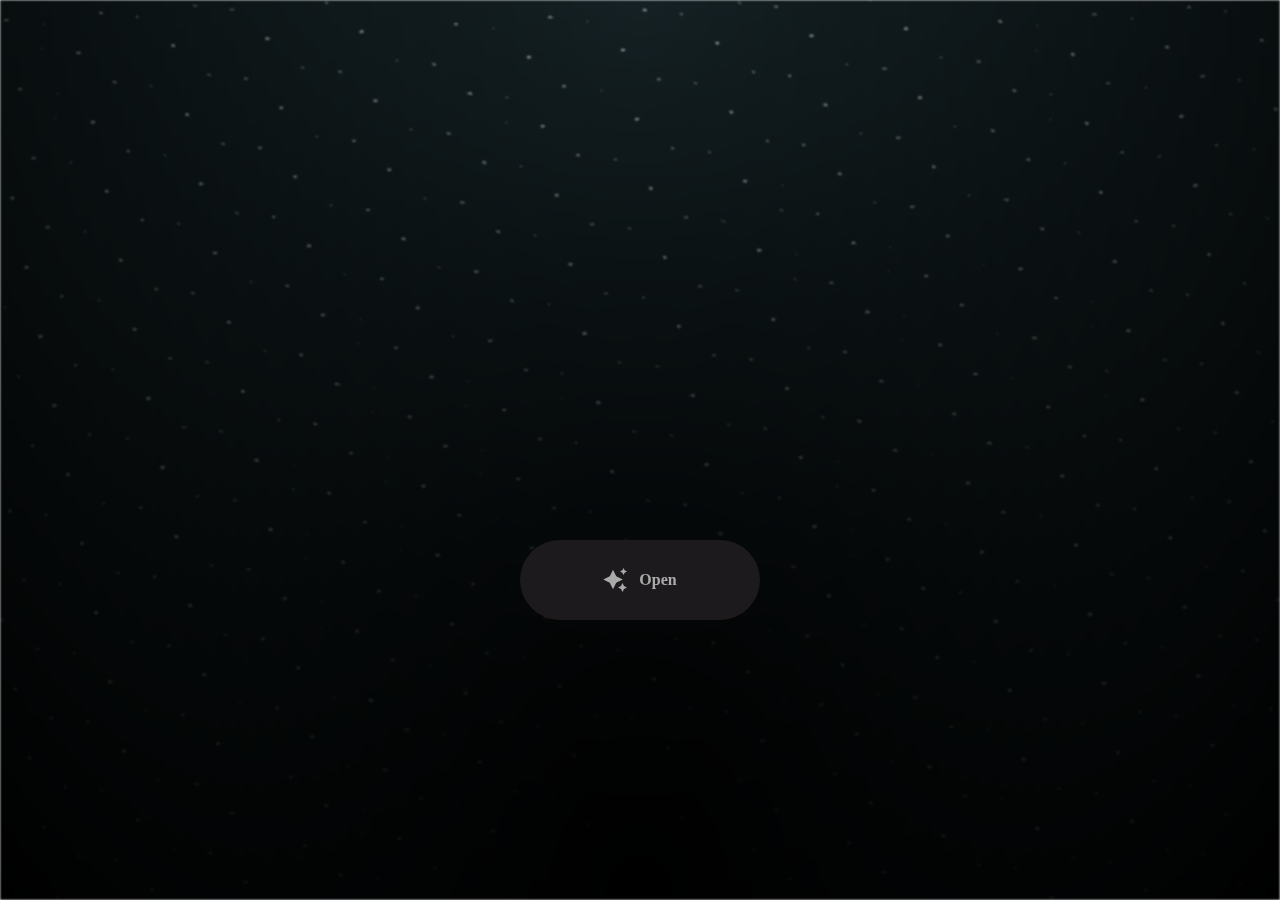
<file: index.html>
<html lang="en">

<head>
  <meta charset="UTF-8">
  <meta name="viewport" content="width=device-width, initial-scale=1.0">
  <link rel="shortcut icon" href="images/gift.png" type="image/x-icon">
  <link rel="stylesheet" href="index.css">

  <!-- Document Title -->
  <title>I Have Something</title>
</head>

<body>
  <!-- Background -->
  <div class="night"></div>

  <!-- Title -->
  <h1 class="title"></h1>

  <!-- Button -->
  <div style="position: absolute; top: 60vh; width: 100%; display: flex; justify-content: center;">
    <a href="flower.html" class="btn">
      <svg height="24" width="24" fill="#FFFFFF" viewBox="0 0 24 24" data-name="Layer 1" id="Layer_1" class="sparkle">
        <path
          d="M10,21.236,6.755,14.745.264,11.5,6.755,8.255,10,1.764l3.245,6.491L19.736,11.5l-6.491,3.245ZM18,21l1.5,3L21,21l3-1.5L21,18l-1.5-3L18,18l-3,1.5ZM19.333,4.667,20.5,7l1.167-2.333L24,3.5,21.667,2.333,20.5,0,19.333,2.333,17,3.5Z">
        </path>
      </svg>

      <span class="text">Open</span>
    </a>
  </div>

  <script src="index.js"></script>
</body>

</html>
</file>
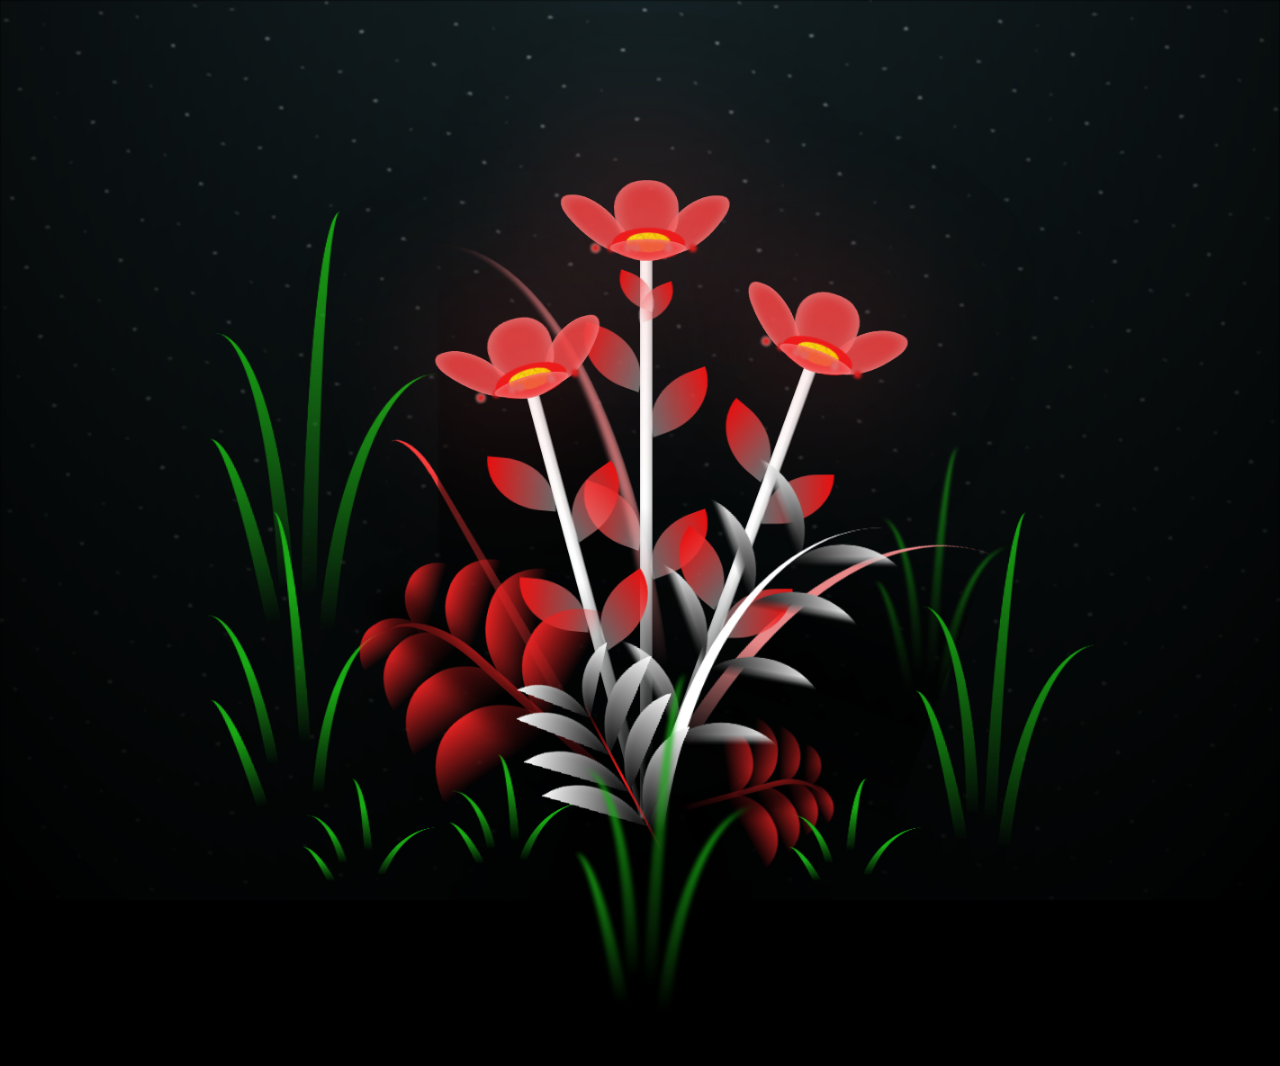
<file: flower.html>
<!DOCTYPE html>
<html lang="en">

<head>
  <meta charset="UTF-8">
  <meta http-equiv="X-UA-Compatible" content="IE=edge">
  <meta name="viewport" content="width=device-width, initial-scale=1.0">
  <link rel="shortcut icon" href="images/gift.png" type="image/x-icon">
  <link rel="stylesheet" href="style.css">

  <!-- Document Title -->
  <title>Be Nhi</title>
</head>

<body class="not-loaded">
  <!-- Background -->
  <div class="night"></div>

  <!-- Flower -->
  <div class="flowers">
    <div class="flower flower--1">
      <div class="flower__leafs flower__leafs--1">
        <div class="flower__leaf flower__leaf--1"></div>
        <div class="flower__leaf flower__leaf--2"></div>
        <div class="flower__leaf flower__leaf--3"></div>
        <div class="flower__leaf flower__leaf--4"></div>
        <div class="flower__white-circle"></div>

        <div class="flower__light flower__light--1"></div>
        <div class="flower__light flower__light--2"></div>
        <div class="flower__light flower__light--3"></div>
        <div class="flower__light flower__light--4"></div>
        <div class="flower__light flower__light--5"></div>
        <div class="flower__light flower__light--6"></div>
        <div class="flower__light flower__light--7"></div>
        <div class="flower__light flower__light--8"></div>

      </div>
      <div class="flower__line">
        <div class="flower__line__leaf flower__line__leaf--1"></div>
        <div class="flower__line__leaf flower__line__leaf--2"></div>
        <div class="flower__line__leaf flower__line__leaf--3"></div>
        <div class="flower__line__leaf flower__line__leaf--4"></div>
        <div class="flower__line__leaf flower__line__leaf--5"></div>
        <div class="flower__line__leaf flower__line__leaf--6"></div>
      </div>
    </div>

    <div class="flower flower--2">
      <div class="flower__leafs flower__leafs--2">
        <div class="flower__leaf flower__leaf--1"></div>
        <div class="flower__leaf flower__leaf--2"></div>
        <div class="flower__leaf flower__leaf--3"></div>
        <div class="flower__leaf flower__leaf--4"></div>
        <div class="flower__white-circle"></div>

        <div class="flower__light flower__light--1"></div>
        <div class="flower__light flower__light--2"></div>
        <div class="flower__light flower__light--3"></div>
        <div class="flower__light flower__light--4"></div>
        <div class="flower__light flower__light--5"></div>
        <div class="flower__light flower__light--6"></div>
        <div class="flower__light flower__light--7"></div>
        <div class="flower__light flower__light--8"></div>

      </div>
      <div class="flower__line">
        <div class="flower__line__leaf flower__line__leaf--1"></div>
        <div class="flower__line__leaf flower__line__leaf--2"></div>
        <div class="flower__line__leaf flower__line__leaf--3"></div>
        <div class="flower__line__leaf flower__line__leaf--4"></div>
      </div>
    </div>

    <div class="flower flower--3">
      <div class="flower__leafs flower__leafs--3">
        <div class="flower__leaf flower__leaf--1"></div>
        <div class="flower__leaf flower__leaf--2"></div>
        <div class="flower__leaf flower__leaf--3"></div>
        <div class="flower__leaf flower__leaf--4"></div>
        <div class="flower__white-circle"></div>

        <div class="flower__light flower__light--1"></div>
        <div class="flower__light flower__light--2"></div>
        <div class="flower__light flower__light--3"></div>
        <div class="flower__light flower__light--4"></div>
        <div class="flower__light flower__light--5"></div>
        <div class="flower__light flower__light--6"></div>
        <div class="flower__light flower__light--7"></div>
        <div class="flower__light flower__light--8"></div>

      </div>
      <div class="flower__line">
        <div class="flower__line__leaf flower__line__leaf--1"></div>
        <div class="flower__line__leaf flower__line__leaf--2"></div>
        <div class="flower__line__leaf flower__line__leaf--3"></div>
        <div class="flower__line__leaf flower__line__leaf--4"></div>
      </div>
    </div>

    <div class="grow-ans" style="--d:1.2s">
      <div class="flower__g-long">
        <div class="flower__g-long__top"></div>
        <div class="flower__g-long__bottom"></div>
      </div>
    </div>

    <div class="growing-grass">
      <div class="flower__grass flower__grass--1">
        <div class="flower__grass--top"></div>
        <div class="flower__grass--bottom"></div>
        <div class="flower__grass__leaf flower__grass__leaf--1"></div>
        <div class="flower__grass__leaf flower__grass__leaf--2"></div>
        <div class="flower__grass__leaf flower__grass__leaf--3"></div>
        <div class="flower__grass__leaf flower__grass__leaf--4"></div>
        <div class="flower__grass__leaf flower__grass__leaf--5"></div>
        <div class="flower__grass__leaf flower__grass__leaf--6"></div>
        <div class="flower__grass__leaf flower__grass__leaf--7"></div>
        <div class="flower__grass__leaf flower__grass__leaf--8"></div>
        <div class="flower__grass__overlay"></div>
      </div>
    </div>

    <div class="growing-grass">
      <div class="flower__grass flower__grass--2">
        <div class="flower__grass--top"></div>
        <div class="flower__grass--bottom"></div>
        <div class="flower__grass__leaf flower__grass__leaf--1"></div>
        <div class="flower__grass__leaf flower__grass__leaf--2"></div>
        <div class="flower__grass__leaf flower__grass__leaf--3"></div>
        <div class="flower__grass__leaf flower__grass__leaf--4"></div>
        <div class="flower__grass__leaf flower__grass__leaf--5"></div>
        <div class="flower__grass__leaf flower__grass__leaf--6"></div>
        <div class="flower__grass__leaf flower__grass__leaf--7"></div>
        <div class="flower__grass__leaf flower__grass__leaf--8"></div>
        <div class="flower__grass__overlay"></div>
      </div>
    </div>

    <div class="grow-ans" style="--d:2.4s">
      <div class="flower__g-right flower__g-right--1">
        <div class="leaf"></div>
      </div>
    </div>

    <div class="grow-ans" style="--d:2.8s">
      <div class="flower__g-right flower__g-right--2">
        <div class="leaf"></div>
      </div>
    </div>

    <div class="grow-ans" style="--d:2.8s">
      <div class="flower__g-front">
        <div class="flower__g-front__leaf-wrapper flower__g-front__leaf-wrapper--1">
          <div class="flower__g-front__leaf"></div>
        </div>
        <div class="flower__g-front__leaf-wrapper flower__g-front__leaf-wrapper--2">
          <div class="flower__g-front__leaf"></div>
        </div>
        <div class="flower__g-front__leaf-wrapper flower__g-front__leaf-wrapper--3">
          <div class="flower__g-front__leaf"></div>
        </div>
        <div class="flower__g-front__leaf-wrapper flower__g-front__leaf-wrapper--4">
          <div class="flower__g-front__leaf"></div>
        </div>
        <div class="flower__g-front__leaf-wrapper flower__g-front__leaf-wrapper--5">
          <div class="flower__g-front__leaf"></div>
        </div>
        <div class="flower__g-front__leaf-wrapper flower__g-front__leaf-wrapper--6">
          <div class="flower__g-front__leaf"></div>
        </div>
        <div class="flower__g-front__leaf-wrapper flower__g-front__leaf-wrapper--7">
          <div class="flower__g-front__leaf"></div>
        </div>
        <div class="flower__g-front__leaf-wrapper flower__g-front__leaf-wrapper--8">
          <div class="flower__g-front__leaf"></div>
        </div>
        <div class="flower__g-front__line"></div>
      </div>
    </div>

    <div class="grow-ans" style="--d:3.2s">
      <div class="flower__g-fr">
        <div class="leaf"></div>
        <div class="flower__g-fr__leaf flower__g-fr__leaf--1"></div>
        <div class="flower__g-fr__leaf flower__g-fr__leaf--2"></div>
        <div class="flower__g-fr__leaf flower__g-fr__leaf--3"></div>
        <div class="flower__g-fr__leaf flower__g-fr__leaf--4"></div>
        <div class="flower__g-fr__leaf flower__g-fr__leaf--5"></div>
        <div class="flower__g-fr__leaf flower__g-fr__leaf--6"></div>
        <div class="flower__g-fr__leaf flower__g-fr__leaf--7"></div>
        <div class="flower__g-fr__leaf flower__g-fr__leaf--8"></div>
      </div>
    </div>

    <div class="long-g long-g--0">
      <div class="grow-ans" style="--d:3s">
        <div class="leaf leaf--0"></div>
      </div>
      <div class="grow-ans" style="--d:2.2s">
        <div class="leaf leaf--1"></div>
      </div>
      <div class="grow-ans" style="--d:3.4s">
        <div class="leaf leaf--2"></div>
      </div>
      <div class="grow-ans" style="--d:3.6s">
        <div class="leaf leaf--3"></div>
      </div>
    </div>

    <div class="long-g long-g--1">
      <div class="grow-ans" style="--d:3.6s">
        <div class="leaf leaf--0"></div>
      </div>
      <div class="grow-ans" style="--d:3.8s">
        <div class="leaf leaf--1"></div>
      </div>
      <div class="grow-ans" style="--d:4s">
        <div class="leaf leaf--2"></div>
      </div>
      <div class="grow-ans" style="--d:4.2s">
        <div class="leaf leaf--3"></div>
      </div>
    </div>

    <div class="long-g long-g--2">
      <div class="grow-ans" style="--d:4s">
        <div class="leaf leaf--0"></div>
      </div>
      <div class="grow-ans" style="--d:4.2s">
        <div class="leaf leaf--1"></div>
      </div>
      <div class="grow-ans" style="--d:4.4s">
        <div class="leaf leaf--2"></div>
      </div>
      <div class="grow-ans" style="--d:4.6s">
        <div class="leaf leaf--3"></div>
      </div>
    </div>

    <div class="long-g long-g--3">
      <div class="grow-ans" style="--d:4s">
        <div class="leaf leaf--0"></div>
      </div>
      <div class="grow-ans" style="--d:4.2s">
        <div class="leaf leaf--1"></div>
      </div>
      <div class="grow-ans" style="--d:3s">
        <div class="leaf leaf--2"></div>
      </div>
      <div class="grow-ans" style="--d:3.6s">
        <div class="leaf leaf--3"></div>
      </div>
    </div>

    <div class="long-g long-g--4">
      <div class="grow-ans" style="--d:4s">
        <div class="leaf leaf--0"></div>
      </div>
      <div class="grow-ans" style="--d:4.2s">
        <div class="leaf leaf--1"></div>
      </div>
      <div class="grow-ans" style="--d:3s">
        <div class="leaf leaf--2"></div>
      </div>
      <div class="grow-ans" style="--d:3.6s">
        <div class="leaf leaf--3"></div>
      </div>
    </div>

    <div class="long-g long-g--5">
      <div class="grow-ans" style="--d:4s">
        <div class="leaf leaf--0"></div>
      </div>
      <div class="grow-ans" style="--d:4.2s">
        <div class="leaf leaf--1"></div>
      </div>
      <div class="grow-ans" style="--d:3s">
        <div class="leaf leaf--2"></div>
      </div>
      <div class="grow-ans" style="--d:3.6s">
        <div class="leaf leaf--3"></div>
      </div>
    </div>

    <div class="long-g long-g--6">
      <div class="grow-ans" style="--d:4.2s">
        <div class="leaf leaf--0"></div>
      </div>
      <div class="grow-ans" style="--d:4.4s">
        <div class="leaf leaf--1"></div>
      </div>
      <div class="grow-ans" style="--d:4.6s">
        <div class="leaf leaf--2"></div>
      </div>
      <div class="grow-ans" style="--d:4.8s">
        <div class="leaf leaf--3"></div>
      </div>
    </div>

    <div class="long-g long-g--7">
      <div class="grow-ans" style="--d:3s">
        <div class="leaf leaf--0"></div>
      </div>
      <div class="grow-ans" style="--d:3.2s">
        <div class="leaf leaf--1"></div>
      </div>
      <div class="grow-ans" style="--d:3.5s">
        <div class="leaf leaf--2"></div>
      </div>
      <div class="grow-ans" style="--d:3.6s">
        <div class="leaf leaf--3"></div>
      </div>
    </div>
  </div>

  <!-- Title -->
  <h1 class="title"><span id="title"></span></h1>
</body>

</html>

<!-- Import Javascript -->
<script src="main.js"></script>
</file>
<file: index.css>
*,
*::after,
*::before {
  padding: 0;
  margin: 0;
  box-sizing: border-box;
}

:root {
  --dark-color: #000;
}

.night {
  position: fixed;
  left: 50%;
  top: 0;
  transform: translateX(-50%);
  width: 100%;
  height: 100%;
  filter: blur(0.1vmin);
  background-image: radial-gradient(ellipse at top, transparent 0%, var(--dark-color)), radial-gradient(ellipse at bottom, var(--dark-color), rgba(145, 233, 255, 0.2)), repeating-linear-gradient(220deg, rgb(0, 0, 0) 0px, rgb(0, 0, 0) 19px, transparent 19px, transparent 22px), repeating-linear-gradient(189deg, rgb(0, 0, 0) 0px, rgb(0, 0, 0) 19px, transparent 19px, transparent 22px), repeating-linear-gradient(148deg, rgb(0, 0, 0) 0px, rgb(0, 0, 0) 19px, transparent 19px, transparent 22px), linear-gradient(90deg, rgb(255, 255, 250), rgb(240, 240, 240));
}

.title {
  position: absolute;
  top: 0;
  left: 0;
  color: white;
  font-family: 'Courier New', Courier, monospace;

  display: flex;
  flex-wrap: wrap;
  justify-content: center;
  align-content: center;
  align-items: center;

  width: 100%;
  height: 100vh;
  text-shadow: 0 0 20px white;
  letter-spacing: 0px;
}

@media (min-width: 500px) {
  .title {
    letter-spacing: 20px;
  }
}

@keyframes typing {
  from {
    opacity: 0;
  }

  to {
    opacity: 1;
  }
}

/* Terapkan animasi dengan delay */
.title span {
  opacity: 0;
  animation: typing 1s ease forwards;
  animation-delay: var(--delay);
}

a {
  text-decoration: none;
}

.btn {
  border: none;
  width: 15em;
  height: 5em;
  border-radius: 3em;
  display: flex;
  justify-content: center;
  align-items: center;
  gap: 12px;
  background: #1C1A1C;
  cursor: pointer;
  transition: all 450ms ease-in-out;
}

.sparkle {
  fill: #AAAAAA;
  transition: all 800ms ease;
}

.text {
  font-weight: 600;
  color: #AAAAAA;
  font-size: medium;
}

.btn:hover {
  background: linear-gradient(0deg, #A47CF3, #683FEA);
  box-shadow: inset 0px 1px 0px 0px rgba(255, 255, 255, 0.4),
    inset 0px -4px 0px 0px rgba(0, 0, 0, 0.2),
    0px 0px 0px 4px rgba(255, 255, 255, 0.2),
    0px 0px 180px 0px #9917FF;
  transform: translateY(-2px);
}

.btn:hover .text {
  color: white;
}

.btn:hover .sparkle {
  fill: white;
  transform: scale(1.2);
}
</file>
<file: style.css>
*,
*::after,
*::before {
  padding: 0;
  margin: 0;
  box-sizing: border-box;
}

:root {
  --dark-color: #000;
}

.title {
  position: absolute;
  width: 100%;
  text-align: center;
  margin-top: 50px;
  top: 0;
  left: 0;
  color: rgb(242, 62, 62);
  font-family: 'Courier New', Courier, monospace;
  font-size: 70px;
  text-shadow: 0px 0px 20px rgb(235, 12, 12);
}

body {
  display: flex;
  align-items: flex-end;
  justify-content: center;
  min-height: 100vh;
  background-color: var(--dark-color);
  overflow: hidden;
  perspective: 1000px;
}

.night {
  position: fixed;
  left: 50%;
  top: 0;
  transform: translateX(-50%);
  width: 100%;
  height: 100%;
  filter: blur(0.1vmin);
  background-image: radial-gradient(ellipse at top, transparent 0%, var(--dark-color)), radial-gradient(ellipse at bottom, var(--dark-color), rgba(145, 233, 255, 0.2)), repeating-linear-gradient(220deg, rgb(0, 0, 0) 0px, rgb(0, 0, 0) 19px, transparent 19px, transparent 22px), repeating-linear-gradient(189deg, rgb(0, 0, 0) 0px, rgb(0, 0, 0) 19px, transparent 19px, transparent 22px), repeating-linear-gradient(148deg, rgb(0, 0, 0) 0px, rgb(0, 0, 0) 19px, transparent 19px, transparent 22px), linear-gradient(90deg, rgb(255, 255, 250), rgb(240, 240, 240));
}

.flowers {
  position: relative;
  transform: scale(0.9);
}

.flower {
  position: absolute;
  bottom: 10vmin;
  transform-origin: bottom center;
  z-index: 10;
  --fl-speed: 0.8s;
}

.flower--1 {
  animation: moving-flower-1 4s linear infinite;
}

.flower--1 .flower__line {
  height: 70vmin;
  animation-delay: 0.3s;
}

.flower--1 .flower__line__leaf--1 {
  animation: blooming-leaf-right var(--fl-speed) 1.6s backwards;
}

.flower--1 .flower__line__leaf--2 {
  animation: blooming-leaf-right var(--fl-speed) 1.4s backwards;
}

.flower--1 .flower__line__leaf--3 {
  animation: blooming-leaf-left var(--fl-speed) 1.2s backwards;
}

.flower--1 .flower__line__leaf--4 {
  animation: blooming-leaf-left var(--fl-speed) 1s backwards;
}

.flower--1 .flower__line__leaf--5 {
  animation: blooming-leaf-right var(--fl-speed) 1.8s backwards;
}

.flower--1 .flower__line__leaf--6 {
  animation: blooming-leaf-left var(--fl-speed) 2s backwards;
}

.flower--2 {
  left: 50%;
  transform: rotate(20deg);
  animation: moving-flower-2 4s linear infinite;
}

.flower--2 .flower__line {
  height: 60vmin;
  animation-delay: 0.6s;
}

.flower--2 .flower__line__leaf--1 {
  animation: blooming-leaf-right var(--fl-speed) 1.9s backwards;
}

.flower--2 .flower__line__leaf--2 {
  animation: blooming-leaf-right var(--fl-speed) 1.7s backwards;
}

.flower--2 .flower__line__leaf--3 {
  animation: blooming-leaf-left var(--fl-speed) 1.5s backwards;
}

.flower--2 .flower__line__leaf--4 {
  animation: blooming-leaf-left var(--fl-speed) 1.3s backwards;
}

.flower--3 {
  left: 50%;
  transform: rotate(-15deg);
  animation: moving-flower-3 4s linear infinite;
}

.flower--3 .flower__line {
  animation-delay: 0.9s;
}

.flower--3 .flower__line__leaf--1 {
  animation: blooming-leaf-right var(--fl-speed) 2.5s backwards;
}

.flower--3 .flower__line__leaf--2 {
  animation: blooming-leaf-right var(--fl-speed) 2.3s backwards;
}

.flower--3 .flower__line__leaf--3 {
  animation: blooming-leaf-left var(--fl-speed) 2.1s backwards;
}

.flower--3 .flower__line__leaf--4 {
  animation: blooming-leaf-left var(--fl-speed) 1.9s backwards;
}

.flower__leafs {
  position: relative;
  animation: blooming-flower 2s backwards;
}

.flower__leafs--1 {
  animation-delay: 1.1s;
}

.flower__leafs--2 {
  animation-delay: 1.4s;
}

.flower__leafs--3 {
  animation-delay: 1.7s;
}

.flower__leafs::after {
  content: "";
  position: absolute;
  left: 0;
  top: 0;
  transform: translate(-50%, -100%);
  width: 8vmin;
  height: 8vmin;
  background-color: #e55151;
  filter: blur(10vmin);
}

.flower__leaf {
  position: absolute;
  bottom: 0;
  left: 50%;
  width: 8vmin;
  height: 11vmin;
  border-radius: 51% 49% 47% 53%/44% 45% 55% 69%;
  background-color: #5cdce2;
  background-image: linear-gradient(to top, #ed4c4c, #f03d3d);
  transform-origin: bottom center;
  opacity: 0.9;
  box-shadow: inset 0 0 2vmin rgba(255, 255, 255, 0.5);
}

.flower__leaf--1 {
  transform: translate(-10%, 1%) rotateY(40deg) rotateX(-50deg);
}

.flower__leaf--2 {
  transform: translate(-50%, -4%) rotateX(40deg);
}

.flower__leaf--3 {
  transform: translate(-90%, 0%) rotateY(45deg) rotateX(50deg);
}

.flower__leaf--4 {
  width: 8vmin;
  height: 8vmin;
  transform-origin: bottom left;
  border-radius: 4vmin 10vmin 4vmin 4vmin;
  transform: translate(0%, 18%) rotateX(70deg) rotate(-43deg);
  background-image: linear-gradient(to top, rgba(rgb(221, 38, 38)), #f30909);
  z-index: 1;
  opacity: 0.8;
  -webkit-transform: translate(0%, 18%) rotateX(70deg) rotate(-43deg);
  -moz-transform: translate(0%, 18%) rotateX(70deg) rotate(-43deg);
  -ms-transform: translate(0%, 18%) rotateX(70deg) rotate(-43deg);
  -o-transform: translate(0%, 18%) rotateX(70deg) rotate(-43deg);
}

.flower__white-circle {
  position: absolute;
  left: -3.5vmin;
  top: -3vmin;
  width: 9vmin;
  height: 4vmin;
  border-radius: 50%;
  background-color: #ee1616;
}

.flower__white-circle::after {
  content: "";
  position: absolute;
  left: 50%;
  top: 45%;
  transform: translate(-50%, -50%);
  width: 60%;
  height: 60%;
  border-radius: inherit;
  background-image: repeating-linear-gradient(135deg, rgba(0, 0, 0, 0.03) 0px, rgba(0, 0, 0, 0.03) 1px, transparent 1px, transparent 12px), repeating-linear-gradient(45deg, rgba(0, 0, 0, 0.03) 0px, rgba(0, 0, 0, 0.03) 1px, transparent 1px, transparent 12px), repeating-linear-gradient(67.5deg, rgba(0, 0, 0, 0.03) 0px, rgba(0, 0, 0, 0.03) 1px, transparent 1px, transparent 12px), repeating-linear-gradient(135deg, rgba(0, 0, 0, 0.03) 0px, rgba(0, 0, 0, 0.03) 1px, transparent 1px, transparent 12px), repeating-linear-gradient(45deg, rgba(0, 0, 0, 0.03) 0px, rgba(0, 0, 0, 0.03) 1px, transparent 1px, transparent 12px), repeating-linear-gradient(112.5deg, rgba(0, 0, 0, 0.03) 0px, rgba(0, 0, 0, 0.03) 1px, transparent 1px, transparent 12px), repeating-linear-gradient(112.5deg, rgba(0, 0, 0, 0.03) 0px, rgba(0, 0, 0, 0.03) 1px, transparent 1px, transparent 12px), repeating-linear-gradient(45deg, rgba(0, 0, 0, 0.03) 0px, rgba(0, 0, 0, 0.03) 1px, transparent 1px, transparent 12px), repeating-linear-gradient(22.5deg, rgba(0, 0, 0, 0.03) 0px, rgba(0, 0, 0, 0.03) 1px, transparent 1px, transparent 12px), repeating-linear-gradient(45deg, rgba(0, 0, 0, 0.03) 0px, rgba(0, 0, 0, 0.03) 1px, transparent 1px, transparent 12px), repeating-linear-gradient(22.5deg, rgba(0, 0, 0, 0.03) 0px, rgba(0, 0, 0, 0.03) 1px, transparent 1px, transparent 12px), repeating-linear-gradient(135deg, rgba(0, 0, 0, 0.03) 0px, rgba(0, 0, 0, 0.03) 1px, transparent 1px, transparent 12px), repeating-linear-gradient(157.5deg, rgba(0, 0, 0, 0.03) 0px, rgba(0, 0, 0, 0.03) 1px, transparent 1px, transparent 12px), repeating-linear-gradient(67.5deg, rgba(0, 0, 0, 0.03) 0px, rgba(0, 0, 0, 0.03) 1px, transparent 1px, transparent 12px), repeating-linear-gradient(67.5deg, rgba(0, 0, 0, 0.03) 0px, rgba(0, 0, 0, 0.03) 1px, transparent 1px, transparent 12px), linear-gradient(90deg, rgb(255, 235, 18), rgb(255, 206, 0));
}

.flower__line {
  height: 55vmin;
  width: 1.5vmin;
  background-image: linear-gradient(to left, rgba(0, 0, 0, 0.2), transparent, rgba(255, 255, 255, 0.2)), linear-gradient(to top, transparent 10%, #fff, #fff);
  box-shadow: inset 0 0 2px rgba(0, 0, 0, 0.5);
  animation: grow-flower-tree 4s backwards;
}

.flower__line__leaf {
  --w: 7vmin;
  --h: calc(var(--w) + 2vmin);
  position: absolute;
  top: 20%;
  left: 90%;
  width: var(--w);
  height: var(--h);
  border-top-right-radius: var(--h);
  border-bottom-left-radius: var(--h);
  background-image: linear-gradient(to top, rgba(255, 255, 255, 0.4), #e90f0f);
}

.flower__line__leaf--1 {
  transform: rotate(70deg) rotateY(30deg);
}

.flower__line__leaf--2 {
  top: 45%;
  transform: rotate(70deg) rotateY(30deg);
}

.flower__line__leaf--3,
.flower__line__leaf--4,
.flower__line__leaf--6 {
  border-top-right-radius: 0;
  border-bottom-left-radius: 0;
  border-top-left-radius: var(--h);
  border-bottom-right-radius: var(--h);
  left: -460%;
  top: 12%;
  transform: rotate(-70deg) rotateY(30deg);
}

.flower__line__leaf--4 {
  top: 40%;
}

.flower__line__leaf--5 {
  top: 0;
  transform-origin: left;
  transform: rotate(70deg) rotateY(30deg) scale(0.6);
}

.flower__line__leaf--6 {
  top: -2%;
  left: -450%;
  transform-origin: right;
  transform: rotate(-70deg) rotateY(30deg) scale(0.6);
}

.flower__light {
  position: absolute;
  bottom: 0vmin;
  width: 1vmin;
  height: 1vmin;
  background-color: rgb(159, 242, 231);
  border-radius: 50%;
  filter: blur(0.2vmin);
  animation: light-ans 4s linear infinite backwards;
}

.flower__light:nth-child(odd) {
  background-color: #d71c1c;
}

.flower__light--1 {
  left: -2vmin;
  animation-delay: 1s;
}

.flower__light--2 {
  left: 3vmin;
  animation-delay: 0.5s;
}

.flower__light--3 {
  left: -6vmin;
  animation-delay: 0.3s;
}

.flower__light--4 {
  left: 6vmin;
  animation-delay: 0.9s;
}

.flower__light--5 {
  left: -1vmin;
  animation-delay: 1.5s;
}

.flower__light--6 {
  left: -4vmin;
  animation-delay: 3s;
}

.flower__light--7 {
  left: 3vmin;
  animation-delay: 2s;
}

.flower__light--8 {
  left: -6vmin;
  animation-delay: 3.5s;
}

.flower__grass {
  --c: #e62323;
  --line-w: 1.5vmin;
  position: absolute;
  bottom: 12vmin;
  left: -7vmin;
  display: flex;
  flex-direction: column;
  align-items: flex-end;
  z-index: 20;
  transform-origin: bottom center;
  transform: rotate(-48deg) rotateY(40deg);
}

.flower__grass--1 {
  animation: moving-grass 2s linear infinite;
}

.flower__grass--2 {
  left: 2vmin;
  bottom: 10vmin;
  transform: scale(0.5) rotate(75deg) rotateX(10deg) rotateY(-200deg);
  opacity: 0.8;
  z-index: 0;
  animation: moving-grass--2 1.5s linear infinite;
}

.flower__grass--top {
  width: 7vmin;
  height: 10vmin;
  border-top-right-radius: 100%;
  border-right: var(--line-w) solid var(--c);
  transform-origin: bottom center;
  transform: rotate(-2deg);
}

.flower__grass--bottom {
  margin-top: -2px;
  width: var(--line-w);
  height: 25vmin;
  background-image: linear-gradient(to top, transparent, var(--c));
}

.flower__grass__leaf {
  --size: 10vmin;
  position: absolute;
  width: calc(var(--size) * 2.1);
  height: var(--size);
  border-top-left-radius: var(--size);
  border-top-right-radius: var(--size);
  background-image: linear-gradient(to top, transparent, transparent 30%, var(--c));
  z-index: 100;
}

.flower__grass__leaf--1 {
  top: -6%;
  left: 30%;
  --size: 6vmin;
  transform: rotate(-20deg);
  animation: growing-grass-ans--1 2s 2.6s backwards;
}

@keyframes growing-grass-ans--1 {
  0% {
    transform-origin: bottom left;
    transform: rotate(-20deg) scale(0);
  }
}

.flower__grass__leaf--2 {
  top: -5%;
  left: -110%;
  --size: 6vmin;
  transform: rotate(10deg);
  animation: growing-grass-ans--2 2s 2.4s linear backwards;
}

@keyframes growing-grass-ans--2 {
  0% {
    transform-origin: bottom right;
    transform: rotate(10deg) scale(0);
  }
}

.flower__grass__leaf--3 {
  top: 5%;
  left: 60%;
  --size: 8vmin;
  transform: rotate(-18deg) rotateX(-20deg);
  animation: growing-grass-ans--3 2s 2.2s linear backwards;
}

@keyframes growing-grass-ans--3 {
  0% {
    transform-origin: bottom left;
    transform: rotate(-18deg) rotateX(-20deg) scale(0);
  }
}

.flower__grass__leaf--4 {
  top: 6%;
  left: -135%;
  --size: 8vmin;
  transform: rotate(2deg);
  animation: growing-grass-ans--4 2s 2s linear backwards;
}

@keyframes growing-grass-ans--4 {
  0% {
    transform-origin: bottom right;
    transform: rotate(2deg) scale(0);
  }
}

.flower__grass__leaf--5 {
  top: 20%;
  left: 60%;
  --size: 10vmin;
  transform: rotate(-24deg) rotateX(-20deg);
  animation: growing-grass-ans--5 2s 1.8s linear backwards;
}

@keyframes growing-grass-ans--5 {
  0% {
    transform-origin: bottom left;
    transform: rotate(-24deg) rotateX(-20deg) scale(0);
  }
}

.flower__grass__leaf--6 {
  top: 22%;
  left: -180%;
  --size: 10vmin;
  transform: rotate(10deg);
  animation: growing-grass-ans--6 2s 1.6s linear backwards;
}

@keyframes growing-grass-ans--6 {
  0% {
    transform-origin: bottom right;
    transform: rotate(10deg) scale(0);
  }
}

.flower__grass__leaf--7 {
  top: 39%;
  left: 70%;
  --size: 10vmin;
  transform: rotate(-10deg);
  animation: growing-grass-ans--7 2s 1.4s linear backwards;
}

@keyframes growing-grass-ans--7 {
  0% {
    transform-origin: bottom left;
    transform: rotate(-10deg) scale(0);
  }
}

.flower__grass__leaf--8 {
  top: 40%;
  left: -215%;
  --size: 11vmin;
  transform: rotate(10deg);
  animation: growing-grass-ans--8 2s 1.2s linear backwards;
}

@keyframes growing-grass-ans--8 {
  0% {
    transform-origin: bottom right;
    transform: rotate(10deg) scale(0);
  }
}

.flower__grass__overlay {
  position: absolute;
  top: -10%;
  right: 0%;
  width: 100%;
  height: 100%;
  background-color: rgba(0, 0, 0, 0.6);
  filter: blur(1.5vmin);
  z-index: 100;
}

.flower__g-long {
  --w: 2vmin;
  --h: 6vmin;
  --c: #fa3c3c;
  position: absolute;
  bottom: 10vmin;
  left: -3vmin;
  transform-origin: bottom center;
  transform: rotate(-30deg) rotateY(-20deg);
  display: flex;
  flex-direction: column;
  align-items: flex-end;
  animation: flower-g-long-ans 3s linear infinite;
}

@keyframes flower-g-long-ans {

  0%,
  100% {
    transform: rotate(-30deg) rotateY(-20deg);
  }

  50% {
    transform: rotate(-32deg) rotateY(-20deg);
  }
}

.flower__g-long__top {
  top: calc(var(--h) * -1);
  width: calc(var(--w) + 1vmin);
  height: var(--h);
  border-top-right-radius: 100%;
  border-right: 0.7vmin solid var(--c);
  transform: translate(-0.7vmin, 1vmin);
}

.flower__g-long__bottom {
  width: var(--w);
  height: 50vmin;
  transform-origin: bottom center;
  background-image: linear-gradient(to top, transparent 30%, var(--c));
  box-shadow: inset 0 0 2px rgba(0, 0, 0, 0.5);
  -webkit-clip-path: polygon(35% 0, 65% 1%, 100% 100%, 0% 100%);
  clip-path: polygon(35% 0, 65% 1%, 100% 100%, 0% 100%);
}

.flower__g-right {
  position: absolute;
  bottom: 6vmin;
  left: -2vmin;
  transform-origin: bottom left;
  transform: rotate(20deg);
}

.flower__g-right .leaf {
  width: 30vmin;
  height: 50vmin;
  border-top-left-radius: 100%;
  border-left: 2vmin solid #e88888;
  background-image: linear-gradient(to bottom, transparent, var(--dark-color) 60%);
  -webkit-mask-image: linear-gradient(to top, transparent 30%, #c46666 60%);
}

.flower__g-right--1 {
  animation: flower-g-right-ans 2.5s linear infinite;
}

.flower__g-right--2 {
  left: 5vmin;
  transform: rotateY(-180deg);
  animation: flower-g-right-ans--2 3s linear infinite;
}

.flower__g-right--2 .leaf {
  height: 75vmin;
  filter: blur(0.3vmin);
  opacity: 0.8;
}

@keyframes flower-g-right-ans {

  0%,
  100% {
    transform: rotate(20deg);
  }

  50% {
    transform: rotate(24deg) rotateX(-20deg);
  }
}

@keyframes flower-g-right-ans--2 {

  0%,
  100% {
    transform: rotateY(-180deg) rotate(0deg) rotateX(-20deg);
  }

  50% {
    transform: rotateY(-180deg) rotate(6deg) rotateX(-20deg);
  }
}

.flower__g-front {
  position: absolute;
  bottom: 6vmin;
  left: 2.5vmin;
  z-index: 100;
  transform-origin: bottom center;
  transform: rotate(-28deg) rotateY(30deg) scale(1.04);
  animation: flower__g-front-ans 2s linear infinite;
}

@keyframes flower__g-front-ans {

  0%,
  100% {
    transform: rotate(-28deg) rotateY(30deg) scale(1.04);
  }

  50% {
    transform: rotate(-35deg) rotateY(40deg) scale(1.04);
  }
}

.flower__g-front__line {
  width: 0.3vmin;
  height: 20vmin;
  background-image: linear-gradient(to top, transparent, #ee1e1e, transparent 100%);
  position: relative;
}

.flower__g-front__leaf-wrapper {
  position: absolute;
  top: 0;
  left: 0;
  transform-origin: bottom left;
  transform: rotate(10deg);
}

.flower__g-front__leaf-wrapper:nth-child(even) {
  left: 0vmin;
  transform: rotateY(-180deg) rotate(5deg);
  animation: flower__g-front__leaf-left-ans 1s ease-in backwards;
}

.flower__g-front__leaf-wrapper:nth-child(odd) {
  animation: flower__g-front__leaf-ans 1s ease-in backwards;
}

.flower__g-front__leaf-wrapper--1 {
  top: -8vmin;
  transform: scale(0.7);
  animation: flower__g-front__leaf-ans 1s 5.5s ease-in backwards !important;
}

.flower__g-front__leaf-wrapper--2 {
  top: -8vmin;
  transform: rotateY(-180deg) scale(0.7) !important;
  animation: flower__g-front__leaf-left-ans-2 1s 4.6s ease-in backwards !important;
}

.flower__g-front__leaf-wrapper--3 {
  top: -3vmin;
  animation: flower__g-front__leaf-ans 1s 4.6s ease-in backwards;
}

.flower__g-front__leaf-wrapper--4 {
  top: -3vmin;
  transform: rotateY(-180deg) scale(0.9) !important;
  animation: flower__g-front__leaf-left-ans-2 1s 4.6s ease-in backwards !important;
}

@keyframes flower__g-front__leaf-left-ans-2 {
  0% {
    transform: rotateY(-180deg) scale(0);
  }
}

.flower__g-front__leaf-wrapper--5,
.flower__g-front__leaf-wrapper--6 {
  top: 2vmin;
}

.flower__g-front__leaf-wrapper--7,
.flower__g-front__leaf-wrapper--8 {
  top: 6.5vmin;
}

.flower__g-front__leaf-wrapper--2 {
  animation-delay: 5.2s !important;
}

.flower__g-front__leaf-wrapper--3 {
  animation-delay: 4.9s !important;
}

.flower__g-front__leaf-wrapper--5 {
  animation-delay: 4.3s !important;
}

.flower__g-front__leaf-wrapper--6 {
  animation-delay: 4.1s !important;
}

.flower__g-front__leaf-wrapper--7 {
  animation-delay: 3.8s !important;
}

.flower__g-front__leaf-wrapper--8 {
  animation-delay: 3.5s !important;
}

@keyframes flower__g-front__leaf-ans {
  0% {
    transform: rotate(10deg) scale(0);
  }
}

@keyframes flower__g-front__leaf-left-ans {
  0% {
    transform: rotateY(-180deg) rotate(5deg) scale(0);
  }
}

.flower__g-front__leaf {
  width: 10vmin;
  height: 10vmin;
  border-radius: 100% 0% 0% 100%/100% 100% 0% 0%;
  box-shadow: inset 0 2px 1vmin hsla(0, 0%, 100%, 0.2);
  background-image: linear-gradient(to bottom left, transparent, var(--dark-color)), linear-gradient(to bottom right, #fff 50%, transparent 50%, transparent);
  -webkit-mask-image: linear-gradient(to bottom right, #e5bbbb 50%, transparent 50%, transparent);
  mask-image: linear-gradient(to bottom right, #fff 50%, transparent 50%, transparent);
}

.flower__g-fr {
  position: absolute;
  bottom: -4vmin;
  left: vmin;
  transform-origin: bottom left;
  z-index: 10;
  animation: flower__g-fr-ans 2s linear infinite;
}

@keyframes flower__g-fr-ans {

  0%,
  100% {
    transform: rotate(2deg);
  }

  50% {
    transform: rotate(4deg);
    -webkit-transform: rotate(4deg);
    -moz-transform: rotate(4deg);
    -ms-transform: rotate(4deg);
    -o-transform: rotate(4deg);
  }
}

.flower__g-fr .leaf {
  width: 30vmin;
  height: 50vmin;
  border-top-left-radius: 100%;
  border-left: 2vmin solid #fff;
  -webkit-mask-image: linear-gradient(to top, transparent 25%, #fff 50%);
  position: relative;
  z-index: 1;
}

.flower__g-fr__leaf {
  position: absolute;
  top: 0;
  left: 0;
  width: 10vmin;
  height: 10vmin;
  border-radius: 100% 0% 0% 100%/100% 100% 0% 0%;
  box-shadow: inset 0 2px 1vmin hsla(0, 0%, 100%, 0.2);
  background-image: linear-gradient(to bottom left, transparent, var(--dark-color) 98%), linear-gradient(to bottom right, #fff 45%, transparent 50%, transparent);
  -webkit-mask-image: linear-gradient(135deg, #fff 40%, transparent 50%, transparent);
}

.flower__g-fr__leaf--1 {
  left: 20vmin;
  transform: rotate(45deg);
  animation: flower__g-fr-leaft-ans-1 0.5s 5.2s linear backwards;
}

@keyframes flower__g-fr-leaft-ans-1 {
  0% {
    transform-origin: left;
    transform: rotate(45deg) scale(0);
  }
}

.flower__g-fr__leaf--2 {
  left: 12vmin;
  top: -7vmin;
  transform: rotate(25deg) rotateY(-180deg);
  animation: flower__g-fr-leaft-ans-6 0.5s 5s linear backwards;
}

.flower__g-fr__leaf--3 {
  left: 15vmin;
  top: 6vmin;
  transform: rotate(55deg);
  animation: flower__g-fr-leaft-ans-5 0.5s 4.8s linear backwards;
}

.flower__g-fr__leaf--4 {
  left: 6vmin;
  top: -2vmin;
  transform: rotate(25deg) rotateY(-180deg);
  animation: flower__g-fr-leaft-ans-6 0.5s 4.6s linear backwards;
}

.flower__g-fr__leaf--5 {
  left: 10vmin;
  top: 14vmin;
  transform: rotate(55deg);
  animation: flower__g-fr-leaft-ans-5 0.5s 4.4s linear backwards;
}

@keyframes flower__g-fr-leaft-ans-5 {
  0% {
    transform-origin: left;
    transform: rotate(55deg) scale(0);
  }
}

.flower__g-fr__leaf--6 {
  left: 0vmin;
  top: 6vmin;
  transform: rotate(25deg) rotateY(-180deg);
  animation: flower__g-fr-leaft-ans-6 0.5s 4.2s linear backwards;
}

@keyframes flower__g-fr-leaft-ans-6 {
  0% {
    transform-origin: right;
    transform: rotate(25deg) rotateY(-180deg) scale(0);
  }
}

.flower__g-fr__leaf--7 {
  left: 5vmin;
  top: 22vmin;
  transform: rotate(45deg);
  animation: flower__g-fr-leaft-ans-7 0.5s 4s linear backwards;
}

@keyframes flower__g-fr-leaft-ans-7 {
  0% {
    transform-origin: left;
    transform: rotate(45deg) scale(0);
  }
}

.flower__g-fr__leaf--8 {
  left: -4vmin;
  top: 15vmin;
  transform: rotate(15deg) rotateY(-180deg);
  animation: flower__g-fr-leaft-ans-8 0.5s 3.8s linear backwards;
}

@keyframes flower__g-fr-leaft-ans-8 {
  0% {
    transform-origin: right;
    transform: rotate(15deg) rotateY(-180deg) scale(0);
  }
}

.long-g {
  position: absolute;
  bottom: 25vmin;
  left: -42vmin;
  transform-origin: bottom left;
}

.long-g--1 {
  bottom: 0vmin;
  transform: scale(0.8) rotate(-5deg);
}

.long-g--1 .leaf {
  -webkit-mask-image: linear-gradient(to top, transparent 40%, #fff 80%) !important;
}

.long-g--1 .leaf--1 {
  --w: 5vmin;
  --h: 60vmin;
  left: -2vmin;
  transform: rotate(3deg) rotateY(-180deg);
}

.long-g--2,
.long-g--3 {
  bottom: -3vmin;
  left: -35vmin;
  transform-origin: center;
  transform: scale(0.6) rotateX(60deg);
}

.long-g--2 .leaf,
.long-g--3 .leaf {
  -webkit-mask-image: linear-gradient(to top, transparent 50%, #fff 80%) !important;
}

.long-g--2 .leaf--1,
.long-g--3 .leaf--1 {
  left: -1vmin;
  transform: rotateY(-180deg);
}

.long-g--3 {
  left: -17vmin;
  bottom: 0vmin;
}

.long-g--3 .leaf {
  -webkit-mask-image: linear-gradient(to top, transparent 40%, #fff 80%) !important;
}

.long-g--4 {
  left: 25vmin;
  bottom: -3vmin;
  transform-origin: center;
  transform: scale(0.6) rotateX(60deg);
}

.long-g--4 .leaf {
  -webkit-mask-image: linear-gradient(to top, transparent 50%, #fff 80%) !important;
}

.long-g--5 {
  left: 42vmin;
  bottom: 0vmin;
  transform: scale(0.8) rotate(2deg);
}

.long-g--6 {
  left: 0vmin;
  bottom: -20vmin;
  z-index: 100;
  filter: blur(0.3vmin);
  transform: scale(0.8) rotate(2deg);
}

.long-g--7 {
  left: 35vmin;
  bottom: 20vmin;
  z-index: -1;
  filter: blur(0.3vmin);
  transform: scale(0.6) rotate(2deg);
  opacity: 0.7;
}

.long-g .leaf {
  --w: 15vmin;
  --h: 40vmin;
  --c: #1aaa15;
  position: absolute;
  bottom: 0;
  width: var(--w);
  height: var(--h);
  border-top-left-radius: 100%;
  border-left: 2vmin solid var(--c);
  -webkit-mask-image: linear-gradient(to top, transparent 20%, var(--dark-color));
  transform-origin: bottom center;
}

.long-g .leaf--0 {
  left: 2vmin;
  animation: leaf-ans-1 4s linear infinite;
}

.long-g .leaf--1 {
  --w: 5vmin;
  --h: 60vmin;
  animation: leaf-ans-1 4s linear infinite;
}

.long-g .leaf--2 {
  --w: 10vmin;
  --h: 40vmin;
  left: -0.5vmin;
  bottom: 5vmin;
  transform-origin: bottom left;
  transform: rotateY(-180deg);
  animation: leaf-ans-2 3s linear infinite;
}

.long-g .leaf--3 {
  --w: 5vmin;
  --h: 30vmin;
  left: -1vmin;
  bottom: 3.2vmin;
  transform-origin: bottom left;
  transform: rotate(-10deg) rotateY(-180deg);
  animation: leaf-ans-3 3s linear infinite;
}

@keyframes leaf-ans-1 {

  0%,
  100% {
    transform: rotate(-5deg) scale(1);
  }

  50% {
    transform: rotate(5deg) scale(1.1);
  }
}

@keyframes leaf-ans-2 {

  0%,
  100% {
    transform: rotateY(-180deg) rotate(5deg);
  }

  50% {
    transform: rotateY(-180deg) rotate(0deg) scale(1.1);
  }
}

@keyframes leaf-ans-3 {

  0%,
  100% {
    transform: rotate(-10deg) rotateY(-180deg);
  }

  50% {
    transform: rotate(-20deg) rotateY(-180deg);
  }
}

.grow-ans {
  animation: grow-ans 2s var(--d) backwards;
}

@keyframes grow-ans {
  0% {
    transform: scale(0);
    opacity: 0;
  }
}

@keyframes light-ans {
  0% {
    opacity: 0;
    transform: translateY(0vmin);
  }

  25% {
    opacity: 1;
    transform: translateY(-5vmin) translateX(-2vmin);
  }

  50% {
    opacity: 1;
    transform: translateY(-15vmin) translateX(2vmin);
    filter: blur(0.2vmin);
  }

  75% {
    transform: translateY(-20vmin) translateX(-2vmin);
    filter: blur(0.2vmin);
  }

  100% {
    transform: translateY(-30vmin);
    opacity: 0;
    filter: blur(1vmin);
  }
}

@keyframes moving-flower-1 {

  0%,
  100% {
    transform: rotate(2deg);
  }

  50% {
    transform: rotate(-2deg);
  }
}

@keyframes moving-flower-2 {

  0%,
  100% {
    transform: rotate(18deg);
  }

  50% {
    transform: rotate(14deg);
  }
}

@keyframes moving-flower-3 {

  0%,
  100% {
    transform: rotate(-18deg);
  }

  50% {
    transform: rotate(-20deg) rotateY(-10deg);
  }
}

@keyframes blooming-leaf-right {
  0% {
    transform-origin: left;
    transform: rotate(70deg) rotateY(30deg) scale(0);
  }
}

@keyframes blooming-leaf-left {
  0% {
    transform-origin: right;
    transform: rotate(-70deg) rotateY(30deg) scale(0);
  }
}

@keyframes grow-flower-tree {
  0% {
    height: 0;
    border-radius: 1vmin;
  }
}

@keyframes blooming-flower {
  0% {
    transform: scale(0);
  }
}

@keyframes moving-grass {

  0%,
  100% {
    transform: rotate(-48deg) rotateY(40deg);
  }

  50% {
    transform: rotate(-50deg) rotateY(40deg);
  }
}

@keyframes moving-grass--2 {

  0%,
  100% {
    transform: scale(0.5) rotate(75deg) rotateX(10deg) rotateY(-200deg);
  }

  50% {
    transform: scale(0.5) rotate(79deg) rotateX(10deg) rotateY(-200deg);
  }
}

.growing-grass {
  animation: growing-grass-ans 1s 2s backwards;
}

@keyframes growing-grass-ans {
  0% {
    transform: scale(0);
  }
}

.not-loaded * {
  animation-play-state: paused !important;
}

/*# sourceMappingURL=style.css.map */
</file>
